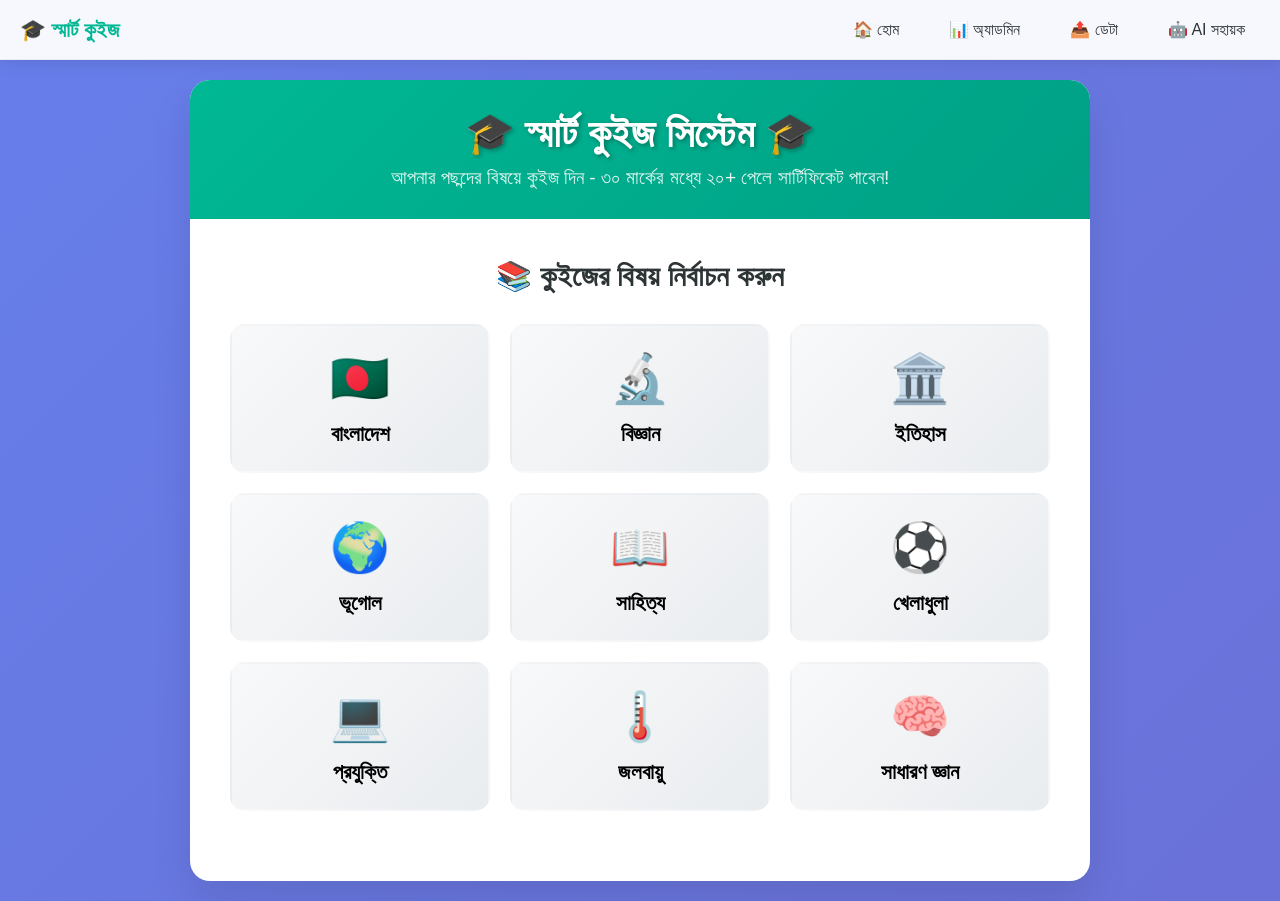
<file: index.html>
<!DOCTYPE html>
<html lang="bn">
<head>
    <meta charset="UTF-8">
    <meta name="viewport" content="width=device-width, initial-scale=1.0">
    <title>স্মার্ট কুইজ সিস্টেম</title>
    <link rel="stylesheet" href="style.css">
</head>
<body>
    <!-- Mobile Navigation -->
    <nav class="mobile-nav">
        <div class="nav-brand">🎓 স্মার্ট কুইজ</div>
        <button class="nav-toggle" onclick="toggleNav()">☰</button>
        <div class="nav-menu" id="nav-menu">
            <a href="#" onclick="goHome()">🏠 হোম</a>
            <a href="admin.html">📊 অ্যাডমিন</a>
            <a href="data-export.html">📤 ডেটা</a>
            <a href="#" onclick="toggleAI()">🤖 AI সহায়ক</a>
            <div id="nav-student-id" style="display: none; color: #00b894; font-weight: bold; padding: 8px 15px; border-radius: 20px; background: rgba(0,184,148,0.1);">🆔 আইডি: <span id="nav-id-display"></span></div>
        </div>
    </nav>
    
    <div class="container">
        <header>
            <h1>🎓 স্মার্ট কুইজ সিস্টেম 🎓</h1>
            <p>আপনার পছন্দের বিষয়ে কুইজ দিন - ৩০ মার্কের মধ্যে ২০+ পেলে সার্টিফিকেট পাবেন!</p>
        </header>

        <!-- Topic Selection Section -->
        <div id="topic-container">
            <div class="topic-card">
                <h2>📚 কুইজের বিষয় নির্বাচন করুন</h2>
                <div class="topic-grid">
                    <div class="topic-item" onclick="selectTopic('bangladesh')">
                        <span>🇧🇩</span>
                        <h3>বাংলাদেশ</h3>
                    </div>
                    <div class="topic-item" onclick="selectTopic('science')">
                        <span>🔬</span>
                        <h3>বিজ্ঞান</h3>
                    </div>
                    <div class="topic-item" onclick="selectTopic('history')">
                        <span>🏛️</span>
                        <h3>ইতিহাস</h3>
                    </div>
                    <div class="topic-item" onclick="selectTopic('geography')">
                        <span>🌍</span>
                        <h3>ভূগোল</h3>
                    </div>
                    <div class="topic-item" onclick="selectTopic('literature')">
                        <span>📖</span>
                        <h3>সাহিত্য</h3>
                    </div>
                    <div class="topic-item" onclick="selectTopic('sports')">
                        <span>⚽</span>
                        <h3>খেলাধুলা</h3>
                    </div>
                    <div class="topic-item" onclick="selectTopic('technology')">
                        <span>💻</span>
                        <h3>প্রযুক্তি</h3>
                    </div>
                    <div class="topic-item" onclick="selectTopic('climate')">
                        <span>🌡️</span>
                        <h3>জলবায়ু</h3>
                    </div>
                    <div class="topic-item" onclick="selectTopic('general')">
                        <span>🧠</span>
                        <h3>সাধারণ জ্ঞান</h3>
                    </div>
                </div>
            </div>
        </div>

        <!-- Student Details Input Section -->
        <div id="name-container" style="display: none;">
            <div class="name-card">
                <h2>👤 আপনার তথ্য দিন</h2>
                <p>কুইজ শুরু করার আগে আপনার সব তথ্য দিন</p>
                <div class="student-form">
                    <input type="text" id="student-name-input" placeholder="আপনার পূর্ণ নাম লিখুন..." maxlength="50">
                    <input type="text" id="school-name-input" placeholder="স্কুলের নাম লিখুন..." maxlength="100">
                    <input type="number" id="student-age-input" placeholder="বয়স" min="5" max="25">
                    <input type="text" id="student-class-input" placeholder="শ্রেণী (যেমন: ৮ম শ্রেণী)" maxlength="20">
                    <input type="text" id="principal-name-input" placeholder="প্রধান শিক্ষকের নাম" maxlength="50">
                    <div class="photo-upload">
                        <label for="photo-input" class="photo-label">📷 ছবি আপলোড করুন</label>
                        <input type="file" id="photo-input" accept="image/*" capture="user">
                        <div id="photo-preview"></div>
                    </div>
                    <button onclick="startQuizWithDetails()">কুইজ শুরু করুন</button>
                </div>
            </div>
        </div>

        <!-- Quiz Section -->
        <div id="quiz-container" style="display: none;">
            <div class="quiz-header">
                <h2 id="quiz-topic-title"></h2>
                <p id="student-name-display"></p>
                <div id="question-counter">
                    প্রশ্ন <span id="current-question">1</span> / <span id="total-questions">10</span>
                </div>
            </div>

            
            <div id="question-card">
                <div class="timer-container">
                    <div class="timer-circle">
                        <span id="timer">5</span>
                    </div>
                    <p>সেকেন্ড বাকি</p>
                </div>
                <h3 id="question-text"></h3>
                <div id="options-container"></div>
            </div>
        </div>

        <!-- Result Section -->
        <div id="result-container" style="display: none;">
            <div id="result-card">
                <h2 id="result-title"></h2>
                <p id="score-display"></p>
                <div id="pass-code-section" style="display: none;">
                    <div class="pass-code-card">
                        <h3>🎉 পাস কোড</h3>
                        <p class="pass-code" id="pass-code"></p>
                        <p class="pass-code-info">এই কোড দিয়ে AI সহায়ক ব্যবহার করুন</p>
                    </div>
                </div>
                <div id="id-card" style="display: none;">
                    <div class="id-card-content">
                        <div class="id-card-header">
                            <h3>🎓 স্মার্ট কুইজ সিস্টেম 🎓</h3>
                        </div>
                        <div class="id-card-body">
                            <div class="student-photo" id="id-card-photo">📷</div>
                            <div class="student-info">
                                <h4 id="id-student-name">নাম</h4>
                                <p><strong>স্কুল:</strong> <span id="id-school-name"></span></p>
                                <p><strong>শ্রেণী:</strong> <span id="id-class"></span> | <strong>বয়স:</strong> <span id="id-age"></span></p>
                                <p><strong>প্রধান শিক্ষক:</strong> <span id="id-principal"></span></p>
                                <p><strong>কুইজ বিষয়:</strong> <span id="id-topic"></span></p>
                                <p><strong>স্কোর:</strong> <span id="id-score"></span>/৩০</p>
                            </div>
                        </div>
                        <div class="id-card-footer">
                            <p>তারিখ: <span id="id-date"></span></p>
                        </div>
                        <button onclick="downloadIdCard()" class="download-btn">📥 আইডি কার্ড ডাউনলোড</button>
                    </div>
                </div>
                <button id="restart-btn" onclick="restartQuiz()">নতুন কুইজ শুরু করুন</button>
            </div>
        </div>
    </div>
    
    <!-- Answer Feedback Overlay -->
    <div id="answer-overlay" class="answer-overlay" style="display: none;">
        <div class="answer-symbol" id="answer-symbol"></div>
    </div>
    
    <!-- AI Assistant Modal -->
    <div id="ai-modal" class="ai-modal" style="display: none;">
        <div class="ai-modal-content">
            <div class="ai-header">
                <h3>🤖 AI সহায়ক</h3>
                <button class="ai-close" onclick="toggleAI()">&times;</button>
            </div>
            <div class="ai-chat" id="ai-chat">
                <div class="ai-message">
                    <strong>AI:</strong> সালাম! AI সহায়ক ব্যবহার করতে আপনার পাস কোড দিন।
                </div>
            </div>
            <div id="code-verification" class="code-input-container">
                <input type="text" id="code-input" placeholder="পাস কোড দিন..." onkeypress="handleCodeEnter(event)">
                <button onclick="verifyCode()">যাচাই</button>
            </div>
            <div class="ai-input-container">
                <input type="text" id="ai-input" placeholder="আপনার প্রশ্ন লিখুন..." onkeypress="handleAIEnter(event)">
                <button onclick="askAI()">পাঠান</button>
            </div>
        </div>
    </div>
    
 <script src="script.js"></script>
</body>
</html>
</file>
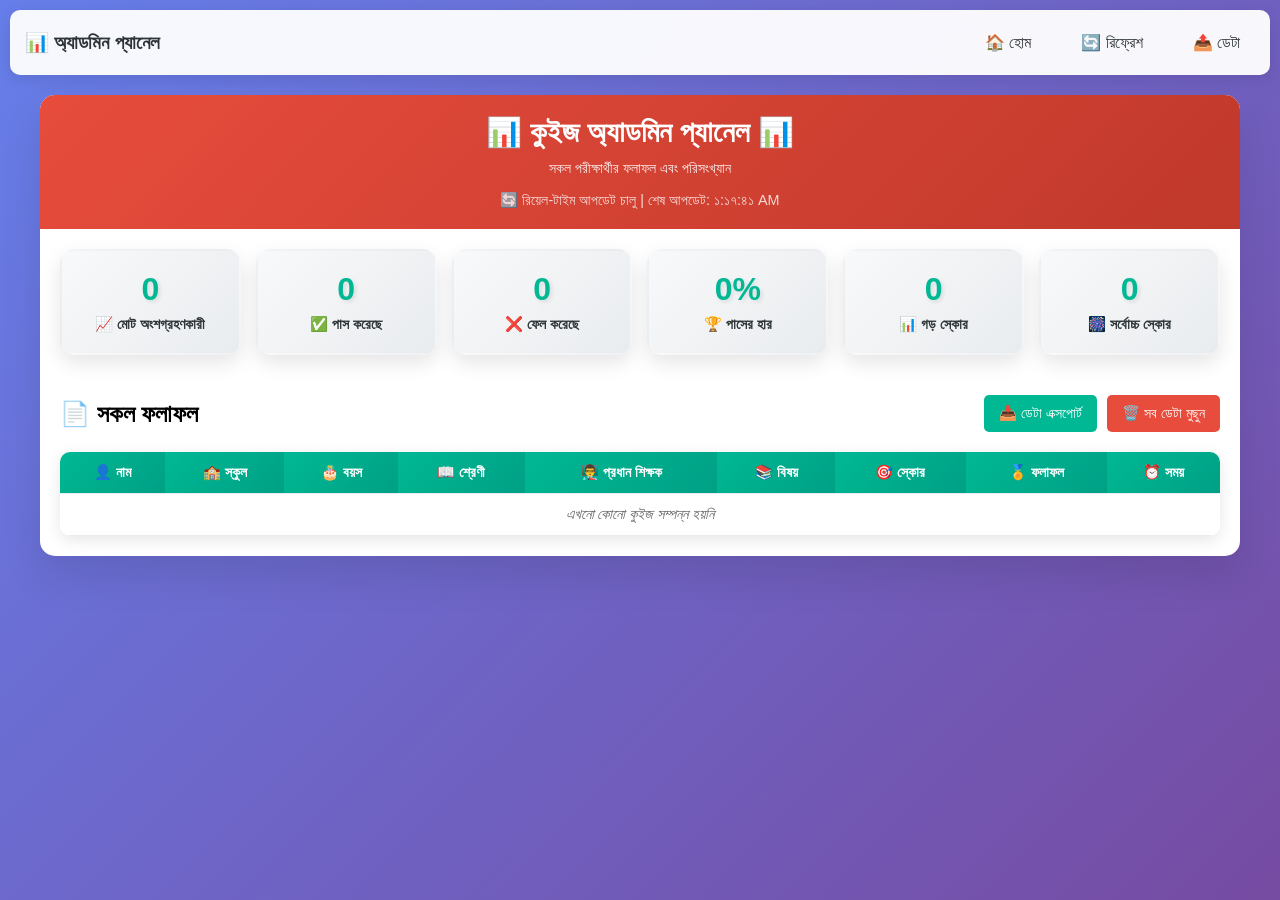
<file: admin.html>
<!DOCTYPE html>
<html lang="bn">
<head>
    <meta charset="UTF-8">
    <meta name="viewport" content="width=device-width, initial-scale=1.0">
    <title>কুইজ অ্যাডমিন প্যানেল</title>
    <style>
        * {
            margin: 0;
            padding: 0;
            box-sizing: border-box;
        }
        
        body {
            font-family: 'Segoe UI', Tahoma, Geneva, Verdana, sans-serif;
            background: linear-gradient(135deg, #667eea 0%, #764ba2 100%);
            min-height: 100vh;
            padding: 10px;
        }
        
        /* Mobile Navigation */
        .mobile-nav {
            background: rgba(255, 255, 255, 0.95);
            backdrop-filter: blur(10px);
            padding: 15px;
            border-radius: 10px;
            margin-bottom: 20px;
            display: flex;
            justify-content: space-between;
            align-items: center;
            box-shadow: 0 4px 15px rgba(0,0,0,0.1);
        }
        
        .nav-brand {
            font-weight: bold;
            color: #2d3436;
            font-size: 1.2rem;
        }
        
        .nav-toggle {
            display: none;
            background: none;
            border: none;
            font-size: 1.5rem;
            cursor: pointer;
            color: #2d3436;
        }
        
        .nav-menu {
            display: flex;
            gap: 20px;
        }
        
        .nav-menu a {
            text-decoration: none;
            color: #2d3436;
            padding: 8px 15px;
            border-radius: 20px;
            transition: all 0.3s ease;
            font-weight: 500;
        }
        
        .nav-menu a:hover {
            background: #00b894;
            color: white;
        }
        
        .container {
            max-width: 1200px;
            margin: 0 auto;
            background: white;
            border-radius: 15px;
            box-shadow: 0 20px 40px rgba(0,0,0,0.1);
            overflow: hidden;
        }
        
        .header {
            background: linear-gradient(135deg, #e74c3c, #c0392b);
            color: white;
            padding: 20px;
            text-align: center;
        }
        
        .header h1 {
            font-size: 1.8rem;
            margin-bottom: 10px;
        }
        
        .header p {
            font-size: 0.9rem;
            opacity: 0.9;
        }
        
        .stats-grid {
            display: grid;
            grid-template-columns: repeat(auto-fit, minmax(150px, 1fr));
            gap: 15px;
            padding: 20px;
        }
        
        .stat-card {
            background: linear-gradient(135deg, #f8f9fa, #e9ecef);
            padding: 20px 15px;
            border-radius: 15px;
            text-align: center;
            box-shadow: 0 8px 20px rgba(0,0,0,0.1);
            transition: transform 0.3s ease;
            border: 2px solid transparent;
        }
        
        .stat-card:hover {
            transform: translateY(-5px);
            border-color: #00b894;
        }
        
        .stat-number {
            font-size: 2rem;
            font-weight: bold;
            color: #00b894;
            text-shadow: 2px 2px 4px rgba(0,0,0,0.1);
        }
        
        .stat-label {
            color: #2d3436;
            margin-top: 8px;
            font-weight: 600;
            font-size: 0.9rem;
        }
        
        .results-section {
            padding: 20px;
        }
        
        .section-header {
            display: flex;
            justify-content: space-between;
            align-items: center;
            margin-bottom: 20px;
            flex-wrap: wrap;
            gap: 10px;
        }
        
        .action-buttons {
            display: flex;
            gap: 10px;
            flex-wrap: wrap;
        }
        
        .btn {
            border: none;
            padding: 10px 15px;
            border-radius: 5px;
            cursor: pointer;
            font-size: 0.9rem;
            transition: all 0.3s ease;
        }
        
        .btn-export {
            background: #00b894;
            color: white;
        }
        
        .btn-clear {
            background: #e74c3c;
            color: white;
        }
        
        .btn:hover {
            transform: translateY(-2px);
            box-shadow: 0 4px 8px rgba(0,0,0,0.2);
        }
        
        .table-container {
            overflow-x: auto;
            border-radius: 10px;
            box-shadow: 0 4px 15px rgba(0,0,0,0.1);
        }
        
        .results-table {
            width: 100%;
            border-collapse: collapse;
            min-width: 800px;
        }
        
        .results-table th,
        .results-table td {
            padding: 12px 8px;
            text-align: center;
            border-bottom: 1px solid #e9ecef;
            font-size: 0.9rem;
        }
        
        .results-table th {
            background: linear-gradient(135deg, #00b894, #00a085);
            color: white;
            font-weight: bold;
            font-size: 0.9rem;
            position: sticky;
            top: 0;
            z-index: 10;
        }
        
        .pass {
            color: #00b894;
            font-weight: bold;
            background: #d1f2eb;
            padding: 5px 10px;
            border-radius: 20px;
        }
        
        .fail {
            color: #e74c3c;
            font-weight: bold;
            background: #fadbd8;
            padding: 5px 10px;
            border-radius: 20px;
        }
        
        .results-table tbody tr:hover {
            background: #f1f9f7;
            transform: scale(1.02);
            transition: all 0.3s ease;
        }
        
        .no-data {
            text-align: center;
            color: #666;
            font-style: italic;
            padding: 30px;
        }
        
        /* Mobile Responsive */
        @media (max-width: 768px) {
            body {
                padding: 5px;
            }
            
            .nav-toggle {
                display: block;
            }
            
            .nav-menu {
                display: none;
                position: absolute;
                top: 100%;
                left: 0;
                right: 0;
                background: white;
                flex-direction: column;
                padding: 15px;
                border-radius: 10px;
                box-shadow: 0 4px 15px rgba(0,0,0,0.1);
                margin-top: 10px;
            }
            
            .nav-menu.active {
                display: flex;
            }
            
            .mobile-nav {
                position: relative;
            }
            
            .header {
                padding: 15px;
            }
            
            .header h1 {
                font-size: 1.5rem;
            }
            
            .stats-grid {
                grid-template-columns: repeat(2, 1fr);
                gap: 10px;
                padding: 15px;
            }
            
            .stat-card {
                padding: 15px 10px;
            }
            
            .stat-number {
                font-size: 1.5rem;
            }
            
            .stat-label {
                font-size: 0.8rem;
            }
            
            .results-section {
                padding: 15px;
            }
            
            .section-header {
                flex-direction: column;
                align-items: stretch;
            }
            
            .section-header h2 {
                font-size: 1.3rem;
                margin-bottom: 10px;
            }
            
            .action-buttons {
                justify-content: center;
            }
            
            .btn {
                flex: 1;
                min-width: 120px;
            }
            
            .results-table th,
            .results-table td {
                padding: 8px 4px;
                font-size: 0.8rem;
            }
        }
        
        @media (max-width: 480px) {
            .stats-grid {
                grid-template-columns: 1fr;
            }
            
            .results-table {
                min-width: 600px;
            }
            
            .results-table th,
            .results-table td {
                padding: 6px 3px;
                font-size: 0.75rem;
            }
        }
    </style>
</head>
<body>
    <!-- Mobile Navigation -->
    <nav class="mobile-nav">
        <div class="nav-brand">📊 অ্যাডমিন প্যানেল</div>
        <button class="nav-toggle" onclick="toggleNav()">☰</button>
        <div class="nav-menu" id="nav-menu">
            <a href="index.html">🏠 হোম</a>
            <a href="#" onclick="location.reload()">🔄 রিফ্রেশ</a>
            <a href="data-export.html">📤 ডেটা</a>
        </div>
    </nav>
    
    <div class="container">
        <div class="header">
            <h1>📊 কুইজ অ্যাডমিন প্যানেল 📊</h1>
            <p>সকল পরীক্ষার্থীর ফলাফল এবং পরিসংখ্যান</p>
            <div style="margin-top: 15px; font-size: 0.9rem; opacity: 0.8;">
                🔄 রিয়েল-টাইম আপডেট চালু | শেষ আপডেট: <span id="last-update">লোড হচ্ছে...</span>
            </div>
        </div>
        
        <div class="stats-grid">
            <div class="stat-card">
                <div class="stat-number" id="total-attempts">0</div>
                <div class="stat-label">📈 মোট অংশগ্রহণকারী</div>
            </div>
            <div class="stat-card">
                <div class="stat-number" id="passed-count">0</div>
                <div class="stat-label">✅ পাস করেছে</div>
            </div>
            <div class="stat-card">
                <div class="stat-number" id="failed-count">0</div>
                <div class="stat-label">❌ ফেল করেছে</div>
            </div>
            <div class="stat-card">
                <div class="stat-number" id="pass-rate">0%</div>
                <div class="stat-label">🏆 পাসের হার</div>
            </div>
            <div class="stat-card">
                <div class="stat-number" id="average-score">0</div>
                <div class="stat-label">📊 গড় স্কোর</div>
            </div>
            <div class="stat-card">
                <div class="stat-number" id="highest-score">0</div>
                <div class="stat-label">🎆 সর্বোচ্চ স্কোর</div>
            </div>
        </div>
        
        <div class="results-section">
            <div class="section-header">
                <h2>📄 সকল ফলাফল</h2>
                <div class="action-buttons">
                    <button onclick="exportData()" class="btn btn-export">
                        📥 ডেটা এক্সপোর্ট
                    </button>
                    <button onclick="clearAllData()" class="btn btn-clear">
                        🗑️ সব ডেটা মুছুন
                    </button>
                </div>
            </div>
            <div class="table-container">
                <table class="results-table">
                <thead>
                    <tr>
                        <th>👤 নাম</th>
                        <th>🏫 স্কুল</th>
                        <th>🎂 বয়স</th>
                        <th>📖 শ্রেণী</th>
                        <th>👨‍🏫 প্রধান শিক্ষক</th>
                        <th>📚 বিষয়</th>
                        <th>🎯 স্কোর</th>
                        <th>🏅 ফলাফল</th>
                        <th>⏰ সময়</th>
                    </tr>
                </thead>
                <tbody id="results-tbody">
                </tbody>
                </table>
            </div>
        </div>
    </div>

    <script src="data-persistence.js"></script>
    <script>
        function loadStatistics() {
            const stats = window.quizDataManager.getStats();
            
            document.getElementById('total-attempts').textContent = stats.total;
            document.getElementById('passed-count').textContent = stats.passed;
            document.getElementById('failed-count').textContent = stats.failed;
            document.getElementById('pass-rate').textContent = stats.passRate + '%';
            document.getElementById('average-score').textContent = stats.avgScore;
            document.getElementById('highest-score').textContent = stats.maxScore;
            
            document.getElementById('last-update').textContent = new Date().toLocaleTimeString('bn-BD');
        }
        
        function loadResults() {
            const results = window.quizDataManager.getResults();
            const tbody = document.getElementById('results-tbody');
            tbody.innerHTML = '';
            
            if (results.length === 0) {
                const row = document.createElement('tr');
                row.innerHTML = '<td colspan="9" class="no-data">এখনো কোনো কুইজ সম্পন্ন হয়নি</td>';
                tbody.appendChild(row);
                return;
            }
            
            results.sort((a, b) => new Date(b.timestamp) - new Date(a.timestamp));
            
            results.forEach((result, index) => {
                const row = document.createElement('tr');
                const topicNames = {
                    bangladesh: 'বাংলাদেশ',
                    science: 'বিজ্ঞান',
                    history: 'ইতিহাস',
                    geography: 'ভূগোল',
                    literature: 'সাহিত্য',
                    sports: 'খেলাধুলা',
                    technology: 'প্রযুক্তি',
                    general: 'সাধারণ জ্ঞান'
                };
                
                row.innerHTML = `
                    <td>${result.name || 'পরীক্ষার্থী #' + (index + 1)}</td>
                    <td>${result.school || 'N/A'}</td>
                    <td>${result.age || 'N/A'} বছর</td>
                    <td>${result.class || 'N/A'}</td>
                    <td>${result.principal || 'N/A'}</td>
                    <td>${topicNames[result.topic] || 'অজানা'}</td>
                    <td>${result.score}/৩০</td>
                    <td class="${result.passed ? 'pass' : 'fail'}">
                        ${result.passed ? 'পাস ✅' : 'ফেল ❌'}
                    </td>
                    <td>${new Date(result.timestamp).toLocaleString('bn-BD')}</td>
                `;
                tbody.appendChild(row);
            });
        }
        
        function clearAllData() {
            if (confirm('আপনি কি সত্যিই সব ডেটা মুছে ফেলতে চান?')) {
                window.quizDataManager.clearAll();
                loadStatistics();
                loadResults();
            }
        }
        
        function exportData() {
            window.quizDataManager.exportData();
        }
        
        // Auto-refresh every 30 seconds
        setInterval(() => {
            loadStatistics();
            loadResults();
        }, 30000);
        
        // Listen for data updates
        window.addEventListener('quizDataUpdated', () => {
            loadStatistics();
            loadResults();
        });
        
        // Listen for localStorage changes from other tabs
        window.addEventListener('storage', function(e) {
            if (e.key === 'quizResults') {
                loadStatistics();
                loadResults();
            }
        });
        
        // Mobile navigation toggle
        function toggleNav() {
            const navMenu = document.getElementById('nav-menu');
            navMenu.classList.toggle('active');
        }
        
        // Close mobile nav when clicking outside
        document.addEventListener('click', function(event) {
            const nav = document.querySelector('.mobile-nav');
            const navMenu = document.getElementById('nav-menu');
            
            if (!nav.contains(event.target) && navMenu.classList.contains('active')) {
                navMenu.classList.remove('active');
            }
        });
        
        // Initial load
        document.addEventListener('DOMContentLoaded', () => {
            loadStatistics();
            loadResults();
        });
    </script>
</body>
</html>
</file>
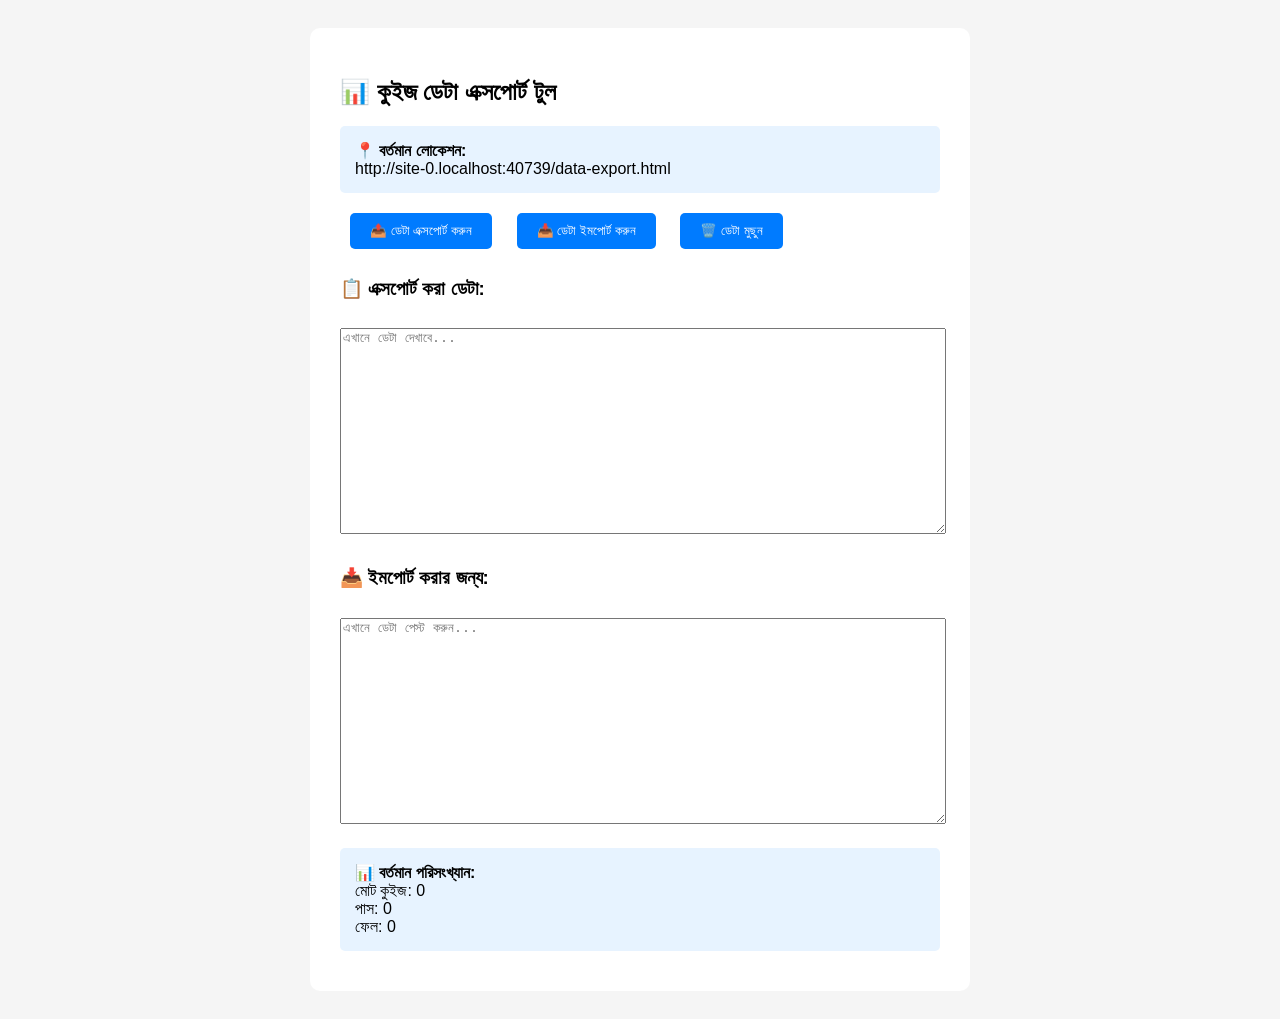
<file: data-export.html>
<!DOCTYPE html>
<html lang="bn">
<head>
    <meta charset="UTF-8">
    <meta name="viewport" content="width=device-width, initial-scale=1.0">
    <title>ডেটা এক্সপোর্ট টুল</title>
    <style>
        body { font-family: Arial, sans-serif; padding: 20px; background: #f5f5f5; }
        .container { max-width: 600px; margin: 0 auto; background: white; padding: 30px; border-radius: 10px; }
        button { background: #007bff; color: white; border: none; padding: 10px 20px; border-radius: 5px; cursor: pointer; margin: 10px; }
        textarea { width: 100%; height: 200px; margin: 10px 0; }
        .info { background: #e7f3ff; padding: 15px; border-radius: 5px; margin: 10px 0; }
    </style>
</head>
<body>
    <div class="container">
        <h2>📊 কুইজ ডেটা এক্সপোর্ট টুল</h2>
        
        <div class="info">
            <strong>📍 বর্তমান লোকেশন:</strong><br>
            <span id="current-url"></span>
        </div>
        
        <button onclick="exportData()">📤 ডেটা এক্সপোর্ট করুন</button>
        <button onclick="importData()">📥 ডেটা ইমপোর্ট করুন</button>
        <button onclick="clearData()">🗑️ ডেটা মুছুন</button>
        
        <h3>📋 এক্সপোর্ট করা ডেটা:</h3>
        <textarea id="export-data" placeholder="এখানে ডেটা দেখাবে..."></textarea>
        
        <h3>📥 ইমপোর্ট করার জন্য:</h3>
        <textarea id="import-data" placeholder="এখানে ডেটা পেস্ট করুন..."></textarea>
        
        <div class="info">
            <strong>📊 বর্তমান পরিসংখ্যান:</strong><br>
            মোট কুইজ: <span id="total-count">0</span><br>
            পাস: <span id="pass-count">0</span><br>
            ফেল: <span id="fail-count">0</span>
        </div>
    </div>

    <script>
        function updateStats() {
            const results = JSON.parse(localStorage.getItem('quizResults') || '[]');
            document.getElementById('total-count').textContent = results.length;
            document.getElementById('pass-count').textContent = results.filter(r => r.passed).length;
            document.getElementById('fail-count').textContent = results.filter(r => !r.passed).length;
            document.getElementById('current-url').textContent = window.location.href;
        }

        function exportData() {
            const data = localStorage.getItem('quizResults') || '[]';
            document.getElementById('export-data').value = data;
            
            // Copy to clipboard
            navigator.clipboard.writeText(data).then(() => {
                alert('✅ ডেটা ক্লিপবোর্ডে কপি হয়েছে!');
            });
        }

        function importData() {
            const data = document.getElementById('import-data').value.trim();
            if (!data) {
                alert('❌ কোনো ডেটা পাওয়া যায়নি!');
                return;
            }
            
            try {
                JSON.parse(data); // Validate JSON
                localStorage.setItem('quizResults', data);
                alert('✅ ডেটা সফলভাবে ইমপোর্ট হয়েছে!');
                updateStats();
            } catch (error) {
                alert('❌ ভুল ডেটা ফরম্যাট!');
            }
        }

        function clearData() {
            if (confirm('আপনি কি সত্যিই সব ডেটা মুছে ফেলতে চান?')) {
                localStorage.removeItem('quizResults');
                alert('✅ সব ডেটা মুছে ফেলা হয়েছে!');
                updateStats();
                document.getElementById('export-data').value = '';
            }
        }

        // Load stats on page load
        window.onload = updateStats;
    </script>
</body>
</html>
</file>
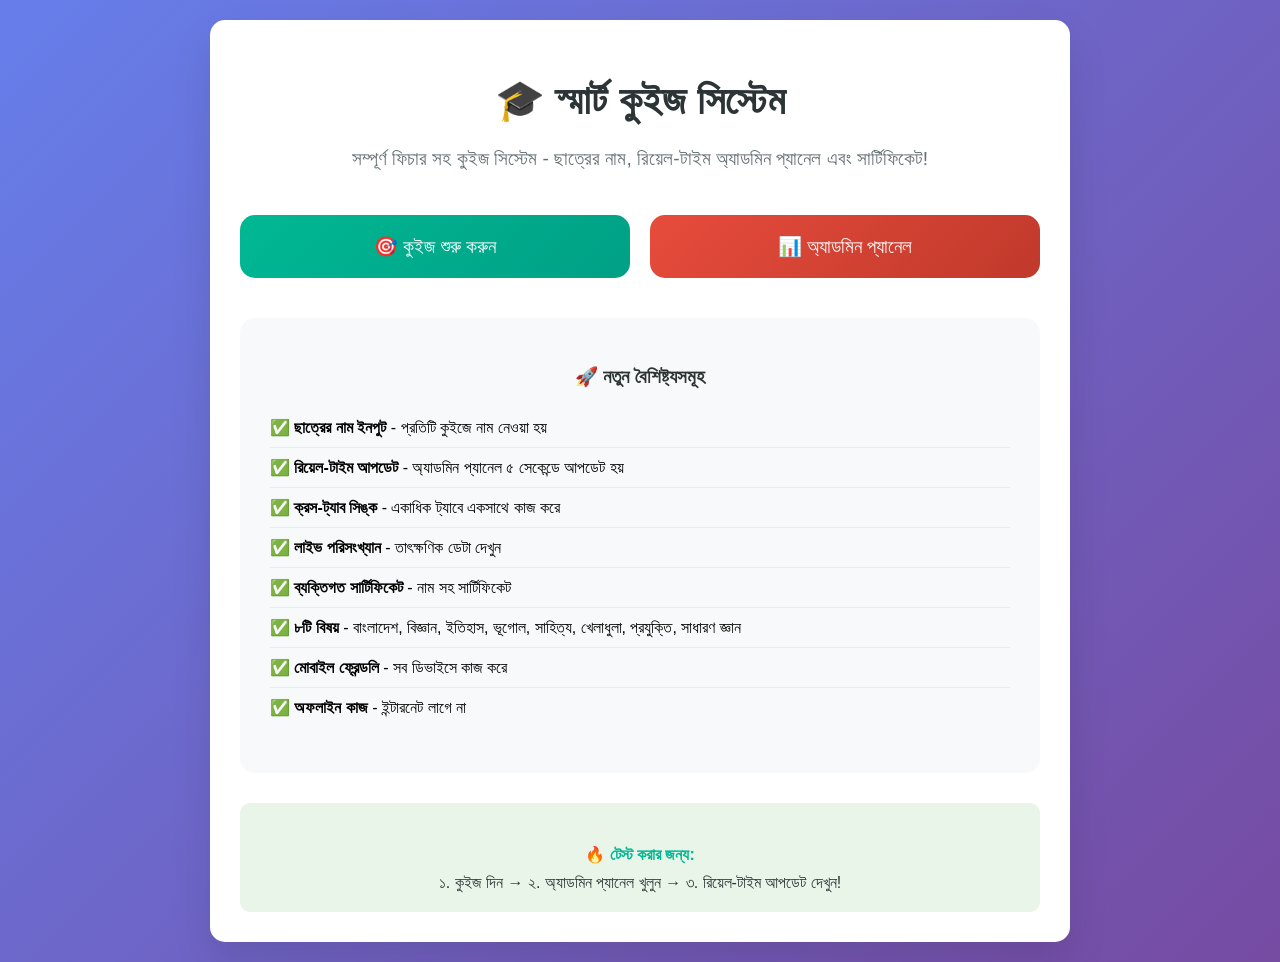
<file: live-demo.html>
<!DOCTYPE html>
<html lang="bn">
<head>
    <meta charset="UTF-8">
    <meta name="viewport" content="width=device-width, initial-scale=1.0">
    <title>লাইভ ডেমো - কুইজ সিস্টেম</title>
    <style>
        body {
            font-family: 'Segoe UI', Tahoma, Geneva, Verdana, sans-serif;
            background: linear-gradient(135deg, #667eea 0%, #764ba2 100%);
            min-height: 100vh;
            padding: 20px;
            margin: 0;
        }
        
        .demo-container {
            max-width: 800px;
            margin: 0 auto;
            background: white;
            border-radius: 15px;
            padding: 30px;
            box-shadow: 0 20px 40px rgba(0,0,0,0.1);
            text-align: center;
        }
        
        .demo-title {
            color: #2d3436;
            font-size: 2.5rem;
            margin-bottom: 20px;
        }
        
        .demo-description {
            color: #636e72;
            font-size: 1.2rem;
            margin-bottom: 40px;
            line-height: 1.6;
        }
        
        .demo-buttons {
            display: grid;
            grid-template-columns: repeat(auto-fit, minmax(250px, 1fr));
            gap: 20px;
            margin-bottom: 40px;
        }
        
        .demo-btn {
            background: linear-gradient(135deg, #00b894, #00a085);
            color: white;
            border: none;
            padding: 20px;
            border-radius: 15px;
            font-size: 1.2rem;
            cursor: pointer;
            transition: all 0.3s ease;
            text-decoration: none;
            display: block;
        }
        
        .demo-btn:hover {
            transform: translateY(-5px);
            box-shadow: 0 10px 25px rgba(0,184,148,0.3);
        }
        
        .admin-btn {
            background: linear-gradient(135deg, #e74c3c, #c0392b);
        }
        
        .admin-btn:hover {
            box-shadow: 0 10px 25px rgba(231,76,60,0.3);
        }
        
        .features {
            text-align: left;
            background: #f8f9fa;
            padding: 30px;
            border-radius: 15px;
            margin-top: 30px;
        }
        
        .features h3 {
            color: #2d3436;
            margin-bottom: 20px;
            text-align: center;
        }
        
        .features ul {
            list-style: none;
            padding: 0;
        }
        
        .features li {
            padding: 10px 0;
            border-bottom: 1px solid #e9ecef;
        }
        
        .features li:last-child {
            border-bottom: none;
        }
    </style>
</head>
<body>
    <div class="demo-container">
        <h1 class="demo-title">🎓 স্মার্ট কুইজ সিস্টেম</h1>
        <p class="demo-description">
            সম্পূর্ণ ফিচার সহ কুইজ সিস্টেম - ছাত্রের নাম, রিয়েল-টাইম অ্যাডমিন প্যানেল এবং সার্টিফিকেট!
        </p>
        
        <div class="demo-buttons">
            <a href="index.html" class="demo-btn">
                🎯 কুইজ শুরু করুন
            </a>
            <a href="admin.html" class="demo-btn admin-btn">
                📊 অ্যাডমিন প্যানেল
            </a>
        </div>
        
        <div class="features">
            <h3>🚀 নতুন বৈশিষ্ট্যসমূহ</h3>
            <ul>
                <li>✅ <strong>ছাত্রের নাম ইনপুট</strong> - প্রতিটি কুইজে নাম নেওয়া হয়</li>
                <li>✅ <strong>রিয়েল-টাইম আপডেট</strong> - অ্যাডমিন প্যানেল ৫ সেকেন্ডে আপডেট হয়</li>
                <li>✅ <strong>ক্রস-ট্যাব সিঙ্ক</strong> - একাধিক ট্যাবে একসাথে কাজ করে</li>
                <li>✅ <strong>লাইভ পরিসংখ্যান</strong> - তাৎক্ষণিক ডেটা দেখুন</li>
                <li>✅ <strong>ব্যক্তিগত সার্টিফিকেট</strong> - নাম সহ সার্টিফিকেট</li>
                <li>✅ <strong>৮টি বিষয়</strong> - বাংলাদেশ, বিজ্ঞান, ইতিহাস, ভূগোল, সাহিত্য, খেলাধুলা, প্রযুক্তি, সাধারণ জ্ঞান</li>
                <li>✅ <strong>মোবাইল ফ্রেন্ডলি</strong> - সব ডিভাইসে কাজ করে</li>
                <li>✅ <strong>অফলাইন কাজ</strong> - ইন্টারনেট লাগে না</li>
            </ul>
        </div>
        
        <div style="margin-top: 30px; padding: 20px; background: #e8f5e8; border-radius: 10px;">
            <h4 style="color: #00b894; margin-bottom: 10px;">🔥 টেস্ট করার জন্য:</h4>
            <p style="color: #2d3436; margin: 0;">
                ১. কুইজ দিন → ২. অ্যাডমিন প্যানেল খুলুন → ৩. রিয়েল-টাইম আপডেট দেখুন!
            </p>
        </div>
    </div>
</body>
</html>
</file>
<file: style.css>
* {
    margin: 0;
    padding: 0;
    box-sizing: border-box;
}

body {
    font-family: 'Segoe UI', Tahoma, Geneva, Verdana, sans-serif;
    background: linear-gradient(135deg, #667eea 0%, #764ba2 100%);
    background-size: 400% 400%;
    animation: gradientShift 15s ease infinite;
    min-height: 100vh;
    display: flex;
    flex-direction: column;
    align-items: center;
    justify-content: center;
    padding: 0;
    margin: 0;
}

@keyframes gradientShift {
    0% { background-position: 0% 50%; }
    50% { background-position: 100% 50%; }
    100% { background-position: 0% 50%; }
}

/* Mobile Navigation */
.mobile-nav {
    width: 100%;
    background: rgba(255,255,255,0.95);
    backdrop-filter: blur(10px);
    padding: 12px 20px;
    display: flex;
    justify-content: space-between;
    align-items: center;
    position: fixed;
    top: 0;
    z-index: 1000;
    box-shadow: 0 2px 15px rgba(0,0,0,0.1);
    border-bottom: 1px solid rgba(0,0,0,0.05);
    min-height: 60px;
}

.nav-brand {
    font-weight: bold;
    font-size: 1.3rem;
    color: #00b894;
    user-select: none;
}

.nav-toggle {
    background: none;
    border: none;
    font-size: 1.8rem;
    cursor: pointer;
    color: #00b894;
    display: none;
    transition: all 0.2s ease;
    user-select: none;
    -webkit-tap-highlight-color: transparent;
}

.nav-menu {
    display: flex;
    gap: 20px;
}

.nav-menu a {
    text-decoration: none;
    color: #2d3436;
    font-weight: 500;
    padding: 8px 15px;
    border-radius: 20px;
    transition: all 0.3s ease;
}

.nav-menu a:hover {
    background: #00b894;
    color: white;
    transform: translateY(-2px);
}

@media (max-width: 768px) {
    .nav-toggle {
        display: block;
        padding: 10px;
        border-radius: 5px;
    }
    
    .nav-toggle:active {
        background: rgba(0,184,148,0.1);
    }
    
    .nav-menu {
        position: absolute;
        top: 100%;
        left: 0;
        width: 100%;
        background: rgba(255,255,255,0.98);
        backdrop-filter: blur(15px);
        flex-direction: column;
        padding: 0;
        transform: translateY(-100%);
        opacity: 0;
        visibility: hidden;
        transition: all 0.3s cubic-bezier(0.4, 0, 0.2, 1);
        box-shadow: 0 4px 20px rgba(0,0,0,0.15);
    }
    
    .nav-menu.active {
        transform: translateY(0);
        opacity: 1;
        visibility: visible;
    }
    
    .nav-menu a, .nav-menu div {
        padding: 20px;
        border-bottom: 1px solid rgba(0,0,0,0.05);
        font-size: 1.1rem;
        display: flex;
        align-items: center;
        gap: 10px;
        min-height: 60px;
        touch-action: manipulation;
    }
    
    .nav-menu a:last-child, .nav-menu div:last-child {
        border-bottom: none;
    }
    
    .nav-menu a:active {
        background: rgba(0,184,148,0.1);
        transform: scale(0.98);
    }
    
    .container {
        margin-top: 70px;
        margin-left: 10px;
        margin-right: 10px;
    }
    
    .topic-grid {
        grid-template-columns: repeat(2, 1fr);
        gap: 15px;
    }
    
    .topic-item {
        padding: 20px 15px;
        min-height: 120px;
    }
    
    .topic-item span {
        font-size: 2.5rem;
    }
    
    .student-form input, .student-form button {
        font-size: 16px;
        padding: 18px;
    }
    
    .photo-label {
        padding: 18px 25px;
        font-size: 1.1rem;
    }
    
    .option {
        padding: 18px;
        font-size: 1.1rem;
        min-height: 60px;
    }
    
    #next-btn {
        padding: 18px 35px;
        font-size: 1.2rem;
    }
}

.container {
    max-width: 900px;
    width: 100%;
    background: white;
    border-radius: 20px;
    box-shadow: 0 20px 40px rgba(0,0,0,0.1);
    overflow: hidden;
    margin-top: 80px;
    margin-bottom: 20px;
    animation: containerFloat 6s ease-in-out infinite, fadeInUp 0.8s ease;
}

@keyframes containerFloat {
    0%, 100% { transform: translateY(0px); }
    50% { transform: translateY(-10px); }
}

@keyframes fadeInUp {
    from { opacity: 0; transform: translateY(30px); }
    to { opacity: 1; transform: translateY(0); }
}

header {
    background: linear-gradient(135deg, #00b894, #00a085);
    color: white;
    text-align: center;
    padding: 30px;
}

header h1 {
    font-size: 2.5rem;
    margin-bottom: 10px;
    text-shadow: 2px 2px 4px rgba(0,0,0,0.3);
}

header p {
    font-size: 1.2rem;
    opacity: 0.9;
}

/* Topic Selection */
#topic-container {
    padding: 40px;
}

.topic-card {
    text-align: center;
}

.topic-card h2 {
    color: #2d3436;
    margin-bottom: 30px;
    font-size: 1.8rem;
}

.topic-grid {
    display: grid;
    grid-template-columns: repeat(auto-fit, minmax(200px, 1fr));
    gap: 20px;
    margin-bottom: 30px;
}

.topic-item {
    background: linear-gradient(135deg, #f8f9fa, #e9ecef);
    border: 2px solid transparent;
    border-radius: 15px;
    padding: 25px;
    text-align: center;
    cursor: pointer;
    transition: all 0.4s cubic-bezier(0.4, 0, 0.2, 1);
    animation: slideInUp 0.6s ease forwards;
    opacity: 0;
    transform: translateY(20px);
}

.topic-item:nth-child(1) { animation-delay: 0.1s; }
.topic-item:nth-child(2) { animation-delay: 0.2s; }
.topic-item:nth-child(3) { animation-delay: 0.3s; }
.topic-item:nth-child(4) { animation-delay: 0.4s; }
.topic-item:nth-child(5) { animation-delay: 0.5s; }
.topic-item:nth-child(6) { animation-delay: 0.6s; }
.topic-item:nth-child(7) { animation-delay: 0.7s; }
.topic-item:nth-child(8) { animation-delay: 0.8s; }
.topic-item:nth-child(9) { animation-delay: 0.9s; }

@keyframes slideInUp {
    to { opacity: 1; transform: translateY(0); }
}

.topic-item:hover {
    border-color: #00b894;
    transform: translateY(-8px) scale(1.02);
    box-shadow: 0 15px 35px rgba(0,184,148,0.3);
    background: linear-gradient(135deg, #00b894, #00a085);
    color: white;
}

.topic-item span {
    font-size: 3rem;
    display: block;
    margin-bottom: 15px;
    transition: transform 0.3s ease;
}

.topic-item:hover span {
    transform: scale(1.1) rotate(5deg);
}

.topic-item h3 {
    font-size: 1.3rem;
    font-weight: bold;
}

/* Quiz Styles */
#quiz-container {
    padding: 40px;
}

.quiz-header {
    text-align: center;
    margin-bottom: 30px;
}

.quiz-header h2 {
    color: #00b894;
    font-size: 1.8rem;
    margin-bottom: 10px;
}

#question-counter {
    font-size: 1.2rem;
    color: #666;
    font-weight: bold;
}

#question-card {
    background: #f8f9fa;
    border-radius: 15px;
    padding: 30px;
    box-shadow: 0 5px 15px rgba(0,0,0,0.1);
    animation: questionSlide 0.5s ease;
}

.timer-container {
    text-align: center;
    margin-bottom: 20px;
}

.timer-circle {
    width: 80px;
    height: 80px;
    border: 4px solid #e74c3c;
    border-radius: 50%;
    display: flex;
    align-items: center;
    justify-content: center;
    margin: 0 auto 10px;
    background: linear-gradient(135deg, #ff6b6b, #ee5a52);
    animation: timerPulse 1s ease-in-out infinite;
}

.timer-circle span {
    font-size: 2rem;
    font-weight: bold;
    color: white;
    text-shadow: 1px 1px 2px rgba(0,0,0,0.3);
}

@keyframes timerPulse {
    0%, 100% { transform: scale(1); box-shadow: 0 0 0 0 rgba(231, 76, 60, 0.7); }
    50% { transform: scale(1.05); box-shadow: 0 0 0 10px rgba(231, 76, 60, 0); }
}

/* Answer Feedback Overlay */
.answer-overlay {
    position: fixed;
    top: 0;
    left: 0;
    width: 100%;
    height: 100%;
    background: rgba(0,0,0,0.8);
    display: flex;
    align-items: center;
    justify-content: center;
    z-index: 9999;
    opacity: 0;
    transform: scale(0.5);
    transition: all 0.3s ease;
}

.answer-overlay.show {
    opacity: 1;
    transform: scale(1);
}

.answer-symbol {
    font-size: 15rem;
    animation: symbolScale 2s ease-in-out;
    text-shadow: 0 0 30px rgba(255,255,255,0.5);
}

.answer-symbol.correct {
    color: #00b894;
    filter: drop-shadow(0 0 20px #00b894);
}

.answer-symbol.incorrect {
    color: #e74c3c;
    filter: drop-shadow(0 0 20px #e74c3c);
}

.answer-symbol.timeout {
    color: #f39c12;
    filter: drop-shadow(0 0 20px #f39c12);
}

@keyframes symbolScale {
    0% { transform: scale(0) rotate(-180deg); opacity: 0; }
    50% { transform: scale(1.2) rotate(0deg); opacity: 1; }
    100% { transform: scale(1) rotate(0deg); opacity: 1; }
}

@keyframes questionSlide {
    from { opacity: 0; transform: translateX(30px); }
    to { opacity: 1; transform: translateX(0); }
}

#question-text {
    font-size: 1.4rem;
    color: #2d3436;
    margin-bottom: 25px;
    line-height: 1.6;
    text-align: center;
}

#options-container {
    display: grid;
    gap: 15px;
    margin-bottom: 30px;
}

.option {
    background: white;
    border: 2px solid #e9ecef;
    border-radius: 10px;
    padding: 15px 20px;
    cursor: pointer;
    transition: all 0.4s cubic-bezier(0.4, 0, 0.2, 1);
    font-size: 1.1rem;
    text-align: right;
    overflow: visible;
    white-space: nowrap;
    animation: optionFadeIn 0.4s ease forwards;
    opacity: 0;
    transform: translateY(10px);
}

.option:nth-child(1) { animation-delay: 0.1s; }
.option:nth-child(2) { animation-delay: 0.2s; }
.option:nth-child(3) { animation-delay: 0.3s; }
.option:nth-child(4) { animation-delay: 0.4s; }

@keyframes optionFadeIn {
    to { opacity: 1; transform: translateY(0); }
}

.option:hover:not(.correct-selected):not(.incorrect-selected) {
    border-color: #00b894;
    background: #f1f9f7;
    transform: translateY(-2px);
}

.option.selected:not(.correct-selected):not(.incorrect-selected) {
    background: #74b9ff;
    color: white;
    border-color: #0984e3;
    transform: translateY(-2px);
    box-shadow: 0 4px 12px rgba(116,185,255,0.3);
}

.option.correct {
    background: #00b894;
    color: white;
    border-color: #00a085;
}

.option.correct-selected {
    background: linear-gradient(135deg, #00b894, #00a085);
    color: white;
    border-color: #00a085;
    animation: correctPulse 0.6s ease;
}

.option.incorrect-selected {
    background: linear-gradient(135deg, #e74c3c, #c0392b);
    color: white;
    border-color: #c0392b;
    animation: incorrectShake 0.6s ease;
}

.option.correct {
    background: #00b894;
    color: white;
    border-color: #00a085;
}

.option.incorrect {
    background: #e74c3c;
    color: white;
    border-color: #c0392b;
}

.check-mark {
    font-size: 1.2em;
    margin-left: 5px;
    animation: checkMarkBounce 0.5s ease;
    display: inline;
    vertical-align: baseline;
}

.cross-mark {
    font-size: 1.2em;
    margin-left: 5px;
    animation: crossMarkShake 0.5s ease;
    display: inline;
    vertical-align: baseline;
}

@keyframes correctPulse {
    0% { transform: scale(1); }
    50% { transform: scale(1.05); box-shadow: 0 0 20px rgba(0,184,148,0.6); }
    100% { transform: scale(1); }
}

@keyframes incorrectShake {
    0%, 100% { transform: translateX(0); }
    25% { transform: translateX(-5px); }
    75% { transform: translateX(5px); }
}

@keyframes checkMarkBounce {
    0% { transform: scale(0) rotate(0deg); opacity: 0; }
    50% { transform: scale(1.3) rotate(10deg); opacity: 1; }
    100% { transform: scale(1) rotate(0deg); opacity: 1; }
}

@keyframes crossMarkShake {
    0% { transform: scale(0) rotate(0deg); opacity: 0; }
    50% { transform: scale(1.2) rotate(-10deg); opacity: 1; }
    100% { transform: scale(1) rotate(0deg); opacity: 1; }
}

#next-btn {
    background: linear-gradient(135deg, #00b894, #00a085);
    color: white;
    border: none;
    padding: 15px 30px;
    border-radius: 25px;
    font-size: 1.1rem;
    cursor: pointer;
    transition: all 0.3s ease;
    display: block;
    margin: 0 auto;
    font-weight: bold;
}

#next-btn:hover {
    transform: translateY(-2px);
    box-shadow: 0 5px 15px rgba(0,184,148,0.4);
}

#next-btn:disabled {
    background: #bdc3c7;
    cursor: not-allowed;
    transform: none;
    box-shadow: none;
}

/* Result Styles */
#result-container {
    padding: 40px;
    text-align: center;
}

#result-card {
    background: #f8f9fa;
    border-radius: 15px;
    padding: 40px;
    box-shadow: 0 5px 15px rgba(0,0,0,0.1);
    animation: resultBounce 0.8s cubic-bezier(0.68, -0.55, 0.265, 1.55);
}

@keyframes resultBounce {
    from { opacity: 0; transform: scale(0.3) rotate(-10deg); }
    to { opacity: 1; transform: scale(1) rotate(0deg); }
}

#result-title {
    font-size: 2.5rem;
    margin-bottom: 20px;
}

.pass {
    color: #00b894;
}

.fail {
    color: #e74c3c;
}

#score-display {
    font-size: 1.5rem;
    margin-bottom: 30px;
    font-weight: bold;
}

/* ID Card Styles */
#id-card {
    background: linear-gradient(135deg, #ff6b35, #f7931e);
    border: none;
    border-radius: 15px;
    padding: 0;
    margin: 30px 0;
    box-shadow: 0 10px 25px rgba(255,107,53,0.3);
    color: white;
    position: relative;
    overflow: hidden;
    animation: cardSlideIn 1s ease 0.5s both, cardGlow 2s ease-in-out infinite;
}

@keyframes cardSlideIn {
    from { opacity: 0; transform: translateY(50px) rotateX(-90deg); }
    to { opacity: 1; transform: translateY(0) rotateX(0deg); }
}

@keyframes cardGlow {
    0%, 100% { box-shadow: 0 10px 25px rgba(255,107,53,0.3); }
    50% { box-shadow: 0 15px 35px rgba(255,107,53,0.5), 0 0 20px rgba(255,107,53,0.3); }
}

#id-card::before {
    content: '';
    position: absolute;
    top: 0;
    right: 0;
    width: 200px;
    height: 200px;
    background: radial-gradient(circle, rgba(255,255,255,0.1) 1px, transparent 1px);
    background-size: 15px 15px;
    opacity: 0.6;
}

.id-card-header {
    background: rgba(255,255,255,0.1);
    padding: 15px;
    text-align: center;
    border-bottom: 2px solid rgba(255,255,255,0.2);
}

.id-card-header h3 {
    color: white;
    font-size: 1.4rem;
    margin: 0;
    font-weight: bold;
    text-shadow: 1px 1px 2px rgba(0,0,0,0.3);
}

.id-card-body {
    padding: 20px;
    display: flex;
    gap: 20px;
    align-items: flex-start;
    margin-bottom: 0;
}

.student-photo {
    width: 120px;
    height: 140px;
    background: white;
    border: 3px solid white;
    border-radius: 10px;
    display: flex;
    align-items: center;
    justify-content: center;
    font-size: 40px;
    flex-shrink: 0;
    overflow: hidden;
    box-shadow: 0 4px 8px rgba(0,0,0,0.2);
}

.student-photo img {
    width: 100%;
    height: 100%;
    object-fit: cover;
    border-radius: 7px;
}

.student-info {
    flex: 1;
    color: white;
}

.student-info h4 {
    color: white;
    font-size: 1.8rem;
    margin: 0 0 15px 0;
    font-weight: bold;
    text-transform: uppercase;
    text-shadow: 1px 1px 2px rgba(0,0,0,0.3);
}

.student-info p {
    color: white;
    font-size: 1.1rem;
    margin: 8px 0;
    font-weight: 500;
}

.student-info strong {
    font-weight: bold;
}

.id-card-footer {
    background: rgba(0,0,0,0.2);
    padding: 10px 20px;
    text-align: center;
    border-top: 2px solid rgba(255,255,255,0.2);
}

.id-card-footer p {
    margin: 0;
    font-size: 1rem;
    font-weight: bold;
}

.download-btn {
    background: rgba(255,255,255,0.9);
    color: #ff6b35;
    border: none;
    padding: 12px 25px;
    border-radius: 25px;
    font-size: 1rem;
    cursor: pointer;
    transition: all 0.3s ease;
    font-weight: bold;
    display: block;
    margin: 20px auto;
    box-shadow: 0 4px 8px rgba(0,0,0,0.2);
}

.download-btn:hover {
    background: white;
    transform: translateY(-2px);
    box-shadow: 0 6px 12px rgba(0,0,0,0.3);
}

#restart-btn {
    background: linear-gradient(135deg, #6c5ce7, #a29bfe);
    color: white;
    border: none;
    padding: 15px 30px;
    border-radius: 25px;
    font-size: 1.1rem;
    cursor: pointer;
    transition: all 0.3s ease;
    font-weight: bold;
}

#restart-btn:hover {
    transform: translateY(-2px);
    box-shadow: 0 5px 15px rgba(108,92,231,0.4);
}

/* Student Details Input Styles */
#name-container {
    padding: 40px;
    text-align: center;
}

.student-id-card {
    background: linear-gradient(135deg, #00b894, #00a085);
    color: white;
    padding: 30px;
    border-radius: 15px;
    text-align: center;
    margin: 20px 0;
    animation: idCardSlide 0.8s ease;
}

.student-id {
    font-size: 2rem;
    font-weight: bold;
    font-family: 'Courier New', monospace;
    letter-spacing: 2px;
    margin: 15px 0;
    padding: 15px;
    background: rgba(255,255,255,0.2);
    border-radius: 10px;
    text-shadow: 1px 1px 2px rgba(0,0,0,0.3);
}

@keyframes idCardSlide {
    from { opacity: 0; transform: translateY(30px) scale(0.9); }
    to { opacity: 1; transform: translateY(0) scale(1); }
}

.name-card {
    background: #f8f9fa;
    border-radius: 15px;
    padding: 40px;
    box-shadow: 0 5px 15px rgba(0,0,0,0.1);
    max-width: 600px;
    margin: 0 auto;
}

.name-card h2 {
    color: #2d3436;
    margin-bottom: 15px;
    font-size: 1.8rem;
}

.name-card p {
    color: #636e72;
    margin-bottom: 30px;
    font-size: 1.1rem;
}

.student-form {
    display: grid;
    gap: 15px;
}

.student-form input {
    padding: 15px;
    border: 2px solid #e9ecef;
    border-radius: 10px;
    font-size: 1.1rem;
    transition: all 0.4s cubic-bezier(0.4, 0, 0.2, 1);
    position: relative;
}

.student-form input:focus {
    outline: none;
    border-color: #00b894;
    transform: translateY(-2px);
    box-shadow: 0 5px 15px rgba(0,184,148,0.2);
}

.student-form input:hover {
    border-color: #74b9ff;
    transform: translateY(-1px);
}

.student-form button {
    background: linear-gradient(135deg, #00b894, #00a085);
    color: white;
    border: none;
    padding: 15px 25px;
    border-radius: 10px;
    font-size: 1.1rem;
    cursor: pointer;
    transition: all 0.4s cubic-bezier(0.4, 0, 0.2, 1);
    font-weight: bold;
    margin-top: 10px;
    position: relative;
    overflow: hidden;
}

.student-form button::before {
    content: '';
    position: absolute;
    top: 0;
    left: -100%;
    width: 100%;
    height: 100%;
    background: linear-gradient(90deg, transparent, rgba(255,255,255,0.2), transparent);
    transition: left 0.5s;
}

.student-form button:hover::before {
    left: 100%;
}

.student-form button:hover {
    transform: translateY(-3px) scale(1.02);
    box-shadow: 0 8px 25px rgba(0,184,148,0.4);
}

.photo-upload {
    text-align: center;
    margin: 10px 0;
}

.photo-label {
    display: inline-block;
    background: linear-gradient(135deg, #74b9ff, #0984e3);
    color: white;
    padding: 12px 20px;
    border-radius: 10px;
    cursor: pointer;
    font-size: 1rem;
    transition: all 0.3s ease;
}

.photo-label:hover {
    transform: translateY(-2px);
    box-shadow: 0 5px 15px rgba(9,132,227,0.4);
}

#photo-input {
    display: none;
}

#photo-preview {
    margin-top: 15px;
}

#photo-preview img {
    width: 100px;
    height: 120px;
    object-fit: cover;
    border-radius: 10px;
    border: 2px solid #ddd;
}

#student-name-display {
    color: #00b894;
    font-weight: bold;
    font-size: 1.2rem;
    margin-bottom: 10px;
}

/* AI Assistant Modal */
.ai-modal {
    position: fixed;
    top: 0;
    left: 0;
    width: 100%;
    height: 100%;
    background: rgba(0,0,0,0.7);
    z-index: 2000;
    display: flex;
    align-items: center;
    justify-content: center;
    animation: fadeIn 0.3s ease;
}

.ai-modal-content {
    background: white;
    border-radius: 15px;
    width: 90%;
    max-width: 500px;
    max-height: 80vh;
    display: flex;
    flex-direction: column;
    animation: slideInUp 0.4s ease;
}

.ai-header {
    background: linear-gradient(135deg, #667eea, #764ba2);
    color: white;
    padding: 20px;
    border-radius: 15px 15px 0 0;
    display: flex;
    justify-content: space-between;
    align-items: center;
}

.ai-header h3 {
    margin: 0;
    font-size: 1.3rem;
}

.ai-close {
    background: none;
    border: none;
    color: white;
    font-size: 1.5rem;
    cursor: pointer;
    padding: 5px;
    border-radius: 50%;
    transition: background 0.3s ease;
}

.ai-close:hover {
    background: rgba(255,255,255,0.2);
}

.ai-chat {
    flex: 1;
    padding: 20px;
    max-height: 300px;
    overflow-y: auto;
    border-bottom: 1px solid #eee;
}

.ai-message {
    margin-bottom: 15px;
    padding: 10px;
    border-radius: 10px;
    background: #f8f9fa;
    animation: messageSlide 0.3s ease;
}

.ai-input-container {
    padding: 20px;
    display: flex;
    gap: 10px;
}

.ai-input-container input {
    flex: 1;
    padding: 12px;
    border: 2px solid #e9ecef;
    border-radius: 25px;
    font-size: 1rem;
    outline: none;
    transition: border-color 0.3s ease;
}

.ai-input-container input:focus {
    border-color: #667eea;
}

.ai-input-container button {
    background: linear-gradient(135deg, #667eea, #764ba2);
    color: white;
    border: none;
    padding: 12px 20px;
    border-radius: 25px;
    cursor: pointer;
    font-weight: bold;
    transition: transform 0.3s ease;
}

.ai-input-container button:hover {
    transform: scale(1.05);
}

/* Pass Code Styles */
.pass-code-card {
    background: linear-gradient(135deg, #00b894, #00a085);
    color: white;
    padding: 20px;
    border-radius: 15px;
    text-align: center;
    margin: 20px 0;
    animation: codeGlow 2s ease-in-out infinite;
}

.pass-code {
    font-size: 2rem;
    font-weight: bold;
    font-family: 'Courier New', monospace;
    letter-spacing: 3px;
    margin: 15px 0;
    padding: 10px;
    background: rgba(255,255,255,0.2);
    border-radius: 10px;
    text-shadow: 2px 2px 4px rgba(0,0,0,0.3);
}

.pass-code-info {
    font-size: 0.9rem;
    opacity: 0.9;
    margin: 0;
}

.code-input-container {
    padding: 20px;
    display: flex;
    gap: 10px;
    border-bottom: 1px solid #eee;
}

.code-input-container input {
    flex: 1;
    padding: 12px;
    border: 2px solid #e9ecef;
    border-radius: 25px;
    font-size: 1rem;
    outline: none;
    transition: border-color 0.3s ease;
}

.code-input-container button {
    background: linear-gradient(135deg, #667eea, #764ba2);
    color: white;
    border: none;
    padding: 12px 20px;
    border-radius: 25px;
    cursor: pointer;
    font-weight: bold;
}

@keyframes codeGlow {
    0%, 100% { box-shadow: 0 5px 15px rgba(0,184,148,0.3); }
    50% { box-shadow: 0 8px 25px rgba(0,184,148,0.5); }
}

@keyframes messageSlide {
    from { opacity: 0; transform: translateY(10px); }
    to { opacity: 1; transform: translateY(0); }
}

@media (max-width: 768px) {
    .container {
        margin: 10px;
    }
    
    header h1 {
        font-size: 2rem;
    }
    
    .topic-grid {
        grid-template-columns: repeat(auto-fit, minmax(150px, 1fr));
        gap: 15px;
    }
    
    .topic-item {
        padding: 20px;
    }
    
    .topic-item span {
        font-size: 2.5rem;
    }
    
    #question-text {
        font-size: 1.2rem;
    }
    
    .option {
        font-size: 1rem;
        padding: 12px 15px;
    }
    
    .id-card-body {
        flex-direction: column;
        text-align: center;
    }
    
    .student-photo {
        margin: 0 auto;
    }
}
</file>
